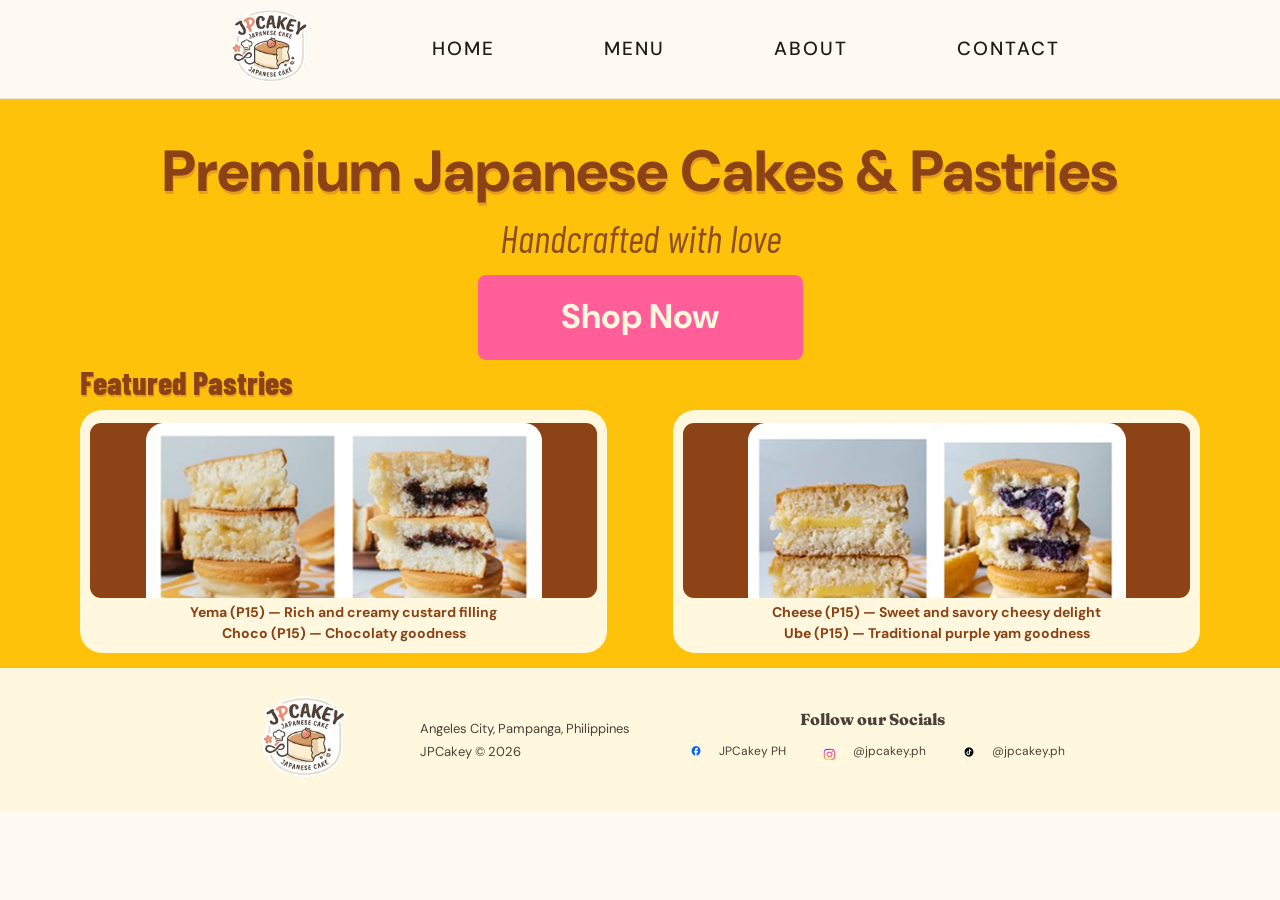
<file: index.html>
<!doctype html>
<html lang="en">

<head>
    <meta charset="utf-8">
    <meta name="viewport" content="width=device-width, initial-scale=1">
    <meta name="theme-color" content="#fff8df">
    <meta name="description" content="Japanese-style cakes and pastries, freshly baked to order in Angeles City, Pampanga.">
    <title>JPCakey | Japanese Cakes &amp; Pastries</title>
    <link rel="preconnect" href="https://fonts.googleapis.com">
    <link rel="preconnect" href="https://fonts.gstatic.com">
    <link rel="preconnect" href="https://fonts.gstatic.com" crossorigin>
    <link href="https://fonts.googleapis.com/css2?family=Barlow+Condensed:ital,wght@0,400;0,500;0,600;0,700;0,800;1,400&family=DM+Sans:wght@400;500;600;700;800&family=Fraunces:opsz,wght@9..144,500;9..144,600;9..144,700&display=swap" rel="stylesheet">
    <link rel="stylesheet" href="style.css">
    <script src="script.js" defer></script>
</head>

<body>
    <a class="skip-link" href="#main-content">Skip to content</a>

    <header class="site-header">
        <div class="header-inner">
            <a class="brand" href="index.html" aria-label="JPCakey home">
                <img src="img/icon/Logo.png" alt="JPCakey Japanese Cake logo">
                <span class="brand-copy"><strong>JPCakey</strong><small>JAPANESE CAKE</small></span>
            </a>

            <button class="nav-toggle" type="button" aria-label="Open navigation" aria-expanded="false" aria-controls="site-nav">
                <span></span><span></span>
            </button>

            <nav class="site-nav" id="site-nav" aria-label="Main navigation">
                <a href="index.html" aria-current="page">Home</a>
                <a href="menu.html">Menu</a>
                <a href="about.html">About</a>
                <a href="contact.html">Contact</a>
                <a class="nav-order" href="contact.html">Order a box <span aria-hidden="true">↗</span></a>
            </nav>
        </div>
    </header>

    <main id="main-content">
        <section class="page-view home-view" id="home" data-page="home" aria-labelledby="home-title">
            <div class="hero-band">
                <div class="hero-inner content-width">
                    <div class="hero-copy">
                        <h1 id="home-title">Premium Japanese Cakes &amp; Pastries</h1>
                        <p class="hero-subtitle">Handcrafted with love</p>
                        <div class="hero-actions">
                            <a class="button button-pink" href="menu.html">Shop Now</a>
                        </div>
                    </div>
                </div>
            </div>

            <section class="featured-section content-width" aria-labelledby="featured-title">
                <div class="section-heading">
                    <h2 id="featured-title">Featured Pastries</h2>
                </div>

                <div class="flavor-grid">
                    <article class="flavor-card featured-pair-card">
                        <div class="featured-pair-photo">
                            <img src="img/pastrie/Yema%20and%20Choco.png" alt="Yema and chocolate Japanese cakes" loading="eager">
                        </div>
                        <div class="featured-pair-captions">
                            <p><strong>Yema (P15)</strong> — Rich and creamy custard filling</p>
                            <p><strong>Choco (P15)</strong> — Chocolaty goodness</p>
                        </div>
                    </article>

                    <article class="flavor-card featured-pair-card">
                        <div class="featured-pair-photo">
                            <img src="img/pastrie/Cheese%20and%20Ube.png" alt="Cheese and ube Japanese cakes" loading="eager">
                        </div>
                        <div class="featured-pair-captions">
                            <p><strong>Cheese (P15)</strong> — Sweet and savory cheesy delight</p>
                            <p><strong>Ube (P15)</strong> — Traditional purple yam goodness</p>
                        </div>
                    </article>
                </div>
            </section>
        </section>
    </main>

    <footer class="site-footer">
        <div class="content-width footer-main">
            <a class="footer-brand" href="index.html" aria-label="JPCakey home">
                <img src="img/icon/Logo.png" alt="JPCakey logo">
            </a>

            <div class="footer-location">
                <p>Angeles City, Pampanga, Philippines</p>
                <p>JPCakey © 2026</p>
            </div>

            <div class="footer-social">
                <h2 class="footer-label">Follow our Socials</h2>
                <div class="social-links">
                    <a href="https://www.facebook.com/JPCakeyPH" aria-label="Facebook: JPCakey PH" target="_blank" rel="noopener noreferrer">
                        <img src="img/icon/Facebook%20Icon.png" alt=""><span>JPCakey PH</span>
                    </a>
                    <a href="https://www.instagram.com/jpcakey.ph/" aria-label="Instagram: @jpcakey.ph" target="_blank" rel="noopener noreferrer">
                        <img src="img/icon/Instagram%20Icon.png" alt=""><span>@jpcakey.ph</span>
                    </a>
                    <a href="https://www.tiktok.com/@jpcakey.ph" aria-label="TikTok: @jpcakey.ph" target="_blank" rel="noopener noreferrer">
                        <img src="img/icon/Tiktok%20Icon.png" alt=""><span>@jpcakey.ph</span>
                    </a>
                </div>
            </div>
        </div>
    </footer>
</body>
</html>
</file>
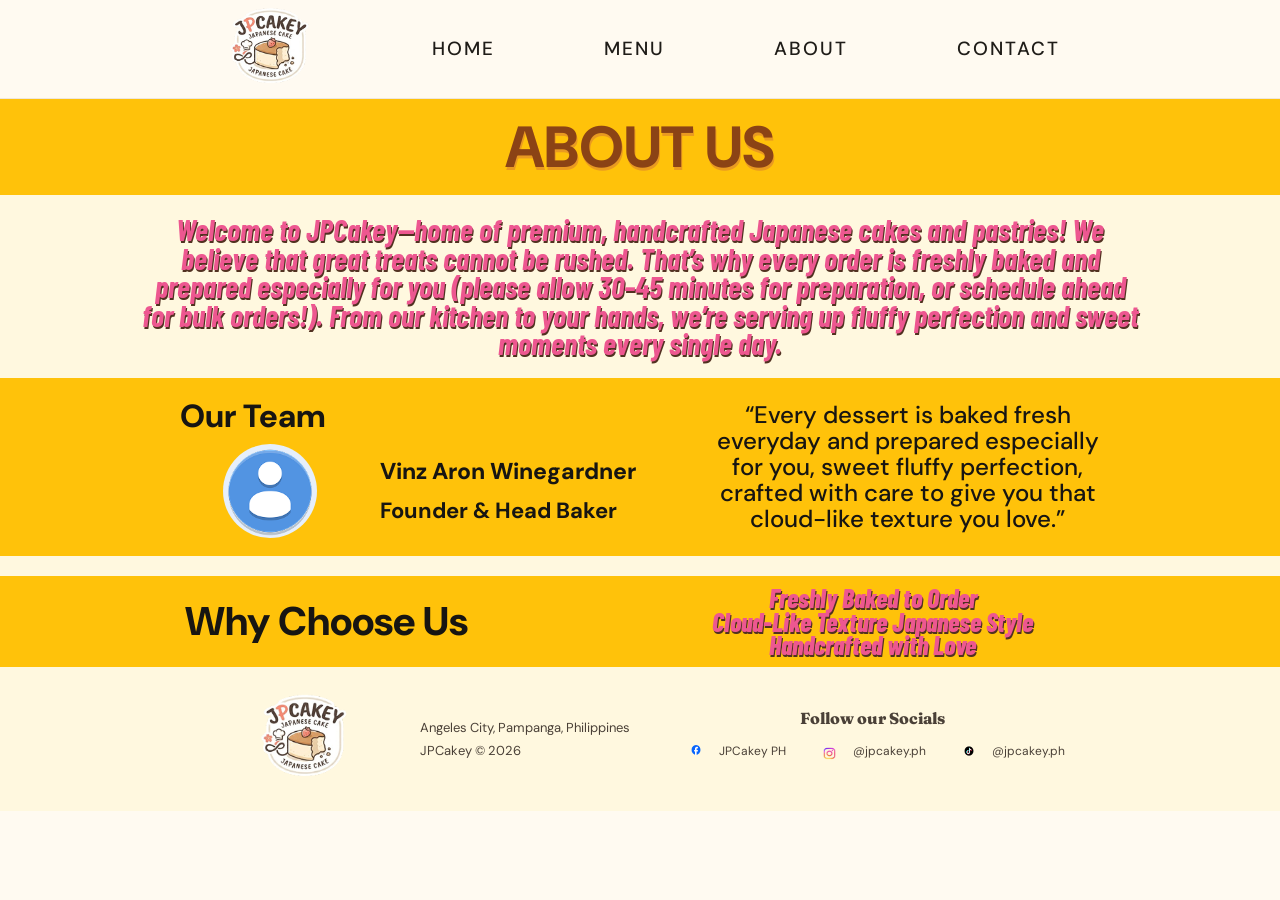
<file: about.html>
<!doctype html>
<html lang="en">

<head>
    <meta charset="utf-8">
    <meta name="viewport" content="width=device-width, initial-scale=1">
    <meta name="theme-color" content="#fff8df">
    <meta name="description" content="Japanese-style cakes and pastries, freshly baked to order in Angeles City, Pampanga.">
    <title>JPCakey | Japanese Cakes &amp; Pastries</title>
    <link rel="preconnect" href="https://fonts.googleapis.com">
    <link rel="preconnect" href="https://fonts.gstatic.com" crossorigin>
    <link href="https://fonts.googleapis.com/css2?family=Barlow+Condensed:ital,wght@0,400;0,500;0,600;0,700;0,800;1,400&family=DM+Sans:wght@400;500;600;700;800&family=Fraunces:opsz,wght@9..144,500;9..144,600;9..144,700&display=swap" rel="stylesheet">
    <link rel="stylesheet" href="style.css">
    <script src="script.js" defer></script>
</head>

<body>
    <a class="skip-link" href="#main-content">Skip to content</a>

    <header class="site-header">
        <div class="header-inner">
            <a class="brand" href="index.html" aria-label="JPCakey home">
                <img src="img/icon/Logo.png" alt="JPCakey Japanese Cake logo">
                <span class="brand-copy"><strong>JPCakey</strong><small>JAPANESE CAKE</small></span>
            </a>

            <button class="nav-toggle" type="button" aria-label="Open navigation" aria-expanded="false" aria-controls="site-nav">
                <span></span><span></span>
            </button>

            <nav class="site-nav" id="site-nav" aria-label="Main navigation">
                <a href="index.html">Home</a>
                <a href="menu.html">Menu</a>
                <a href="about.html" aria-current="page">About</a>
                <a href="contact.html">Contact</a>
                <a class="nav-order" href="contact.html">Order a box <span aria-hidden="true">↗</span></a>
            </nav>
        </div>
    </header>

    <main id="main-content">
        <section class="page-view about-view" id="about" data-page="about" aria-labelledby="about-title">
            <div class="reference-title-band about-title-band">
                <h1 id="about-title">ABOUT US</h1>
            </div>

            <div class="about-copy-band">
                <p>Welcome to JPCakey—home of premium, handcrafted Japanese cakes and pastries! We believe that great treats cannot be rushed. That’s why every order is freshly baked and prepared especially for you (please allow 30–45 minutes for preparation, or schedule ahead for bulk orders!). From our kitchen to your hands, we’re serving up fluffy perfection and sweet moments every single day.</p>
            </div>

            <section class="about-team-band" aria-labelledby="team-title">
                <div class="about-team-grid">
                    <h2 id="team-title">Our Team</h2>

                    <div class="founder-avatar">
                        <img src="img/icon/profile.png" alt="Profile avatar for Vinz Aron Winegardner" loading="eager">
                    </div>

                    <div class="founder-copy">
                        <h3>Vinz Aron Winegardner</h3>
                        <p>Founder &amp; Head Baker</p>
                    </div>

                    <blockquote>“Every dessert is baked fresh everyday and prepared especially for you, sweet fluffy perfection, crafted with care to give you that cloud-like texture you love.”</blockquote>
                </div>
            </section>

            <section class="about-why-band" aria-labelledby="why-title">
                <div class="about-why-grid">
                    <h2 id="why-title">Why Choose Us</h2>
                    <ul>
                        <li>Freshly Baked to Order</li>
                        <li>Cloud-Like Texture Japanese Style</li>
                        <li>Handcrafted with Love</li>
                    </ul>
                </div>
            </section>
        </section>
    </main>

    <footer class="site-footer">
        <div class="content-width footer-main">
            <a class="footer-brand" href="index.html" aria-label="JPCakey home">
                <img src="img/icon/Logo.png" alt="JPCakey logo">
            </a>

            <div class="footer-location">
                <p>Angeles City, Pampanga, Philippines</p>
                <p>JPCakey © 2026</p>
            </div>

            <div class="footer-social">
                <h2 class="footer-label">Follow our Socials</h2>
                <div class="social-links">
                    <a href="https://www.facebook.com/JPCakeyPH" aria-label="Facebook: JPCakey PH" target="_blank" rel="noopener noreferrer">
                        <img src="img/icon/Facebook%20Icon.png" alt=""><span>JPCakey PH</span>
                    </a>
                    <a href="https://www.instagram.com/jpcakey.ph/" aria-label="Instagram: @jpcakey.ph" target="_blank" rel="noopener noreferrer">
                        <img src="img/icon/Instagram%20Icon.png" alt=""><span>@jpcakey.ph</span>
                    </a>
                    <a href="https://www.tiktok.com/@jpcakey.ph" aria-label="TikTok: @jpcakey.ph" target="_blank" rel="noopener noreferrer">
                        <img src="img/icon/Tiktok%20Icon.png" alt=""><span>@jpcakey.ph</span>
                    </a>
                </div>
            </div>
        </div>
    </footer>
</body>
</html>
</file>
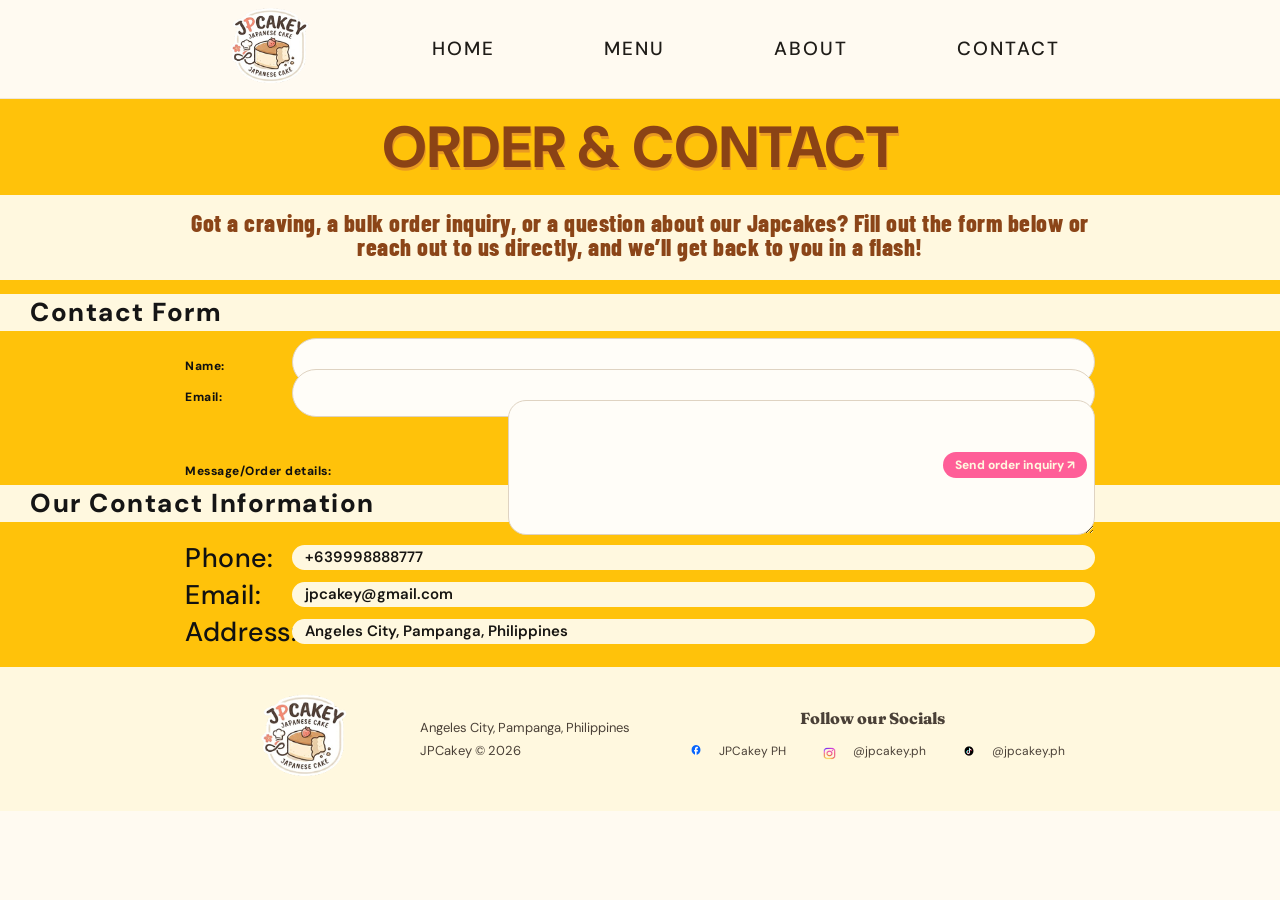
<file: contact.html>
<!doctype html>
<html lang="en">

<head>
    <meta charset="utf-8">
    <meta name="viewport" content="width=device-width, initial-scale=1">
    <meta name="theme-color" content="#fff8df">
    <meta name="description" content="Japanese-style cakes and pastries, freshly baked to order in Angeles City, Pampanga.">
    <title>JPCakey | Japanese Cakes &amp; Pastries</title>
    <link rel="preconnect" href="https://fonts.googleapis.com">
    <link rel="preconnect" href="https://fonts.gstatic.com" crossorigin>
    <link href="https://fonts.googleapis.com/css2?family=Barlow+Condensed:ital,wght@0,400;0,500;0,600;0,700;0,800;1,400&family=DM+Sans:wght@400;500;600;700;800&family=Fraunces:opsz,wght@9..144,500;9..144,600;9..144,700&display=swap" rel="stylesheet">
    <link rel="stylesheet" href="style.css">
    <script src="script.js" defer></script>
</head>

<body>
    <a class="skip-link" href="#main-content">Skip to content</a>

    <header class="site-header">
        <div class="header-inner">
            <a class="brand" href="index.html" aria-label="JPCakey home">
                <img src="img/icon/Logo.png" alt="JPCakey Japanese Cake logo">
                <span class="brand-copy"><strong>JPCakey</strong><small>JAPANESE CAKE</small></span>
            </a>

            <button class="nav-toggle" type="button" aria-label="Open navigation" aria-expanded="false" aria-controls="site-nav">
                <span></span><span></span>
            </button>

            <nav class="site-nav" id="site-nav" aria-label="Main navigation">
                <a href="index.html">Home</a>
                <a href="menu.html">Menu</a>
                <a href="about.html">About</a>
                <a href="contact.html" aria-current="page">Contact</a>
                <a class="nav-order" href="contact.html">Order a box <span aria-hidden="true">↗</span></a>
            </nav>
        </div>
    </header>

    <main id="main-content">
        <section class="page-view contact-view" id="contact" data-page="contact" aria-labelledby="contact-title">
            <div class="reference-title-band contact-title-band">
                <h1 id="contact-title">ORDER &amp; CONTACT</h1>
            </div>

            <div class="contact-intro-band">
                <p>Got a craving, a bulk order inquiry, or a question about our Japcakes? Fill out the form below or reach out to us directly, and we’ll get back to you in a flash!</p>
            </div>

            <h2 class="contact-section-title" id="form-title">Contact Form</h2>

            <div class="contact-form-band">
                <form id="contact-form" class="reference-contact-form">
                    <div class="contact-field-row">
                        <label for="contact-name">Name:</label>
                        <input id="contact-name" name="name" type="text" autocomplete="name" required>
                    </div>

                    <div class="contact-field-row">
                        <label for="contact-email">Email:</label>
                        <input id="contact-email" name="email" type="email" autocomplete="email" required>
                    </div>

                    <div class="contact-field-row message-field">
                        <label for="contact-message">Message/Order details:</label>
                        <textarea id="contact-message" name="message" rows="2" required></textarea>
                    </div>

                    <button class="contact-submit" type="submit">Send order inquiry <span aria-hidden="true">↗</span></button>
                    <p class="form-status" id="form-status" role="status" aria-live="polite"></p>
                </form>
            </div>

            <h2 class="contact-section-title" id="contact-info-title">Our Contact Information</h2>

            <div class="contact-info-band" aria-labelledby="contact-info-title">
                <div class="contact-info-row">
                    <strong>Phone:</strong>
                    <a href="tel:+639998888777">+639998888777</a>
                </div>

                <div class="contact-info-row">
                    <strong>Email:</strong>
                    <a href="mailto:jpcakey@gmail.com">jpcakey@gmail.com</a>
                </div>

                <div class="contact-info-row">
                    <strong>Address:</strong>
                    <span>Angeles City, Pampanga, Philippines</span>
                </div>
            </div>
        </section>
    </main>

    <footer class="site-footer">
        <div class="content-width footer-main">
            <a class="footer-brand" href="index.html" aria-label="JPCakey home">
                <img src="img/icon/Logo.png" alt="JPCakey logo">
            </a>

            <div class="footer-location">
                <p>Angeles City, Pampanga, Philippines</p>
                <p>JPCakey © 2026</p>
            </div>

            <div class="footer-social">
                <h2 class="footer-label">Follow our Socials</h2>
                <div class="social-links">
                    <a href="https://www.facebook.com/JPCakeyPH" aria-label="Facebook: JPCakey PH" target="_blank" rel="noopener noreferrer">
                        <img src="img/icon/Facebook%20Icon.png" alt=""><span>JPCakey PH</span>
                    </a>
                    <a href="https://www.instagram.com/jpcakey.ph/" aria-label="Instagram: @jpcakey.ph" target="_blank" rel="noopener noreferrer">
                        <img src="img/icon/Instagram%20Icon.png" alt=""><span>@jpcakey.ph</span>
                    </a>
                    <a href="https://www.tiktok.com/@jpcakey.ph" aria-label="TikTok: @jpcakey.ph" target="_blank" rel="noopener noreferrer">
                        <img src="img/icon/Tiktok%20Icon.png" alt=""><span>@jpcakey.ph</span>
                    </a>
                </div>
            </div>
        </div>
    </footer>
</body>
</html>
</file>
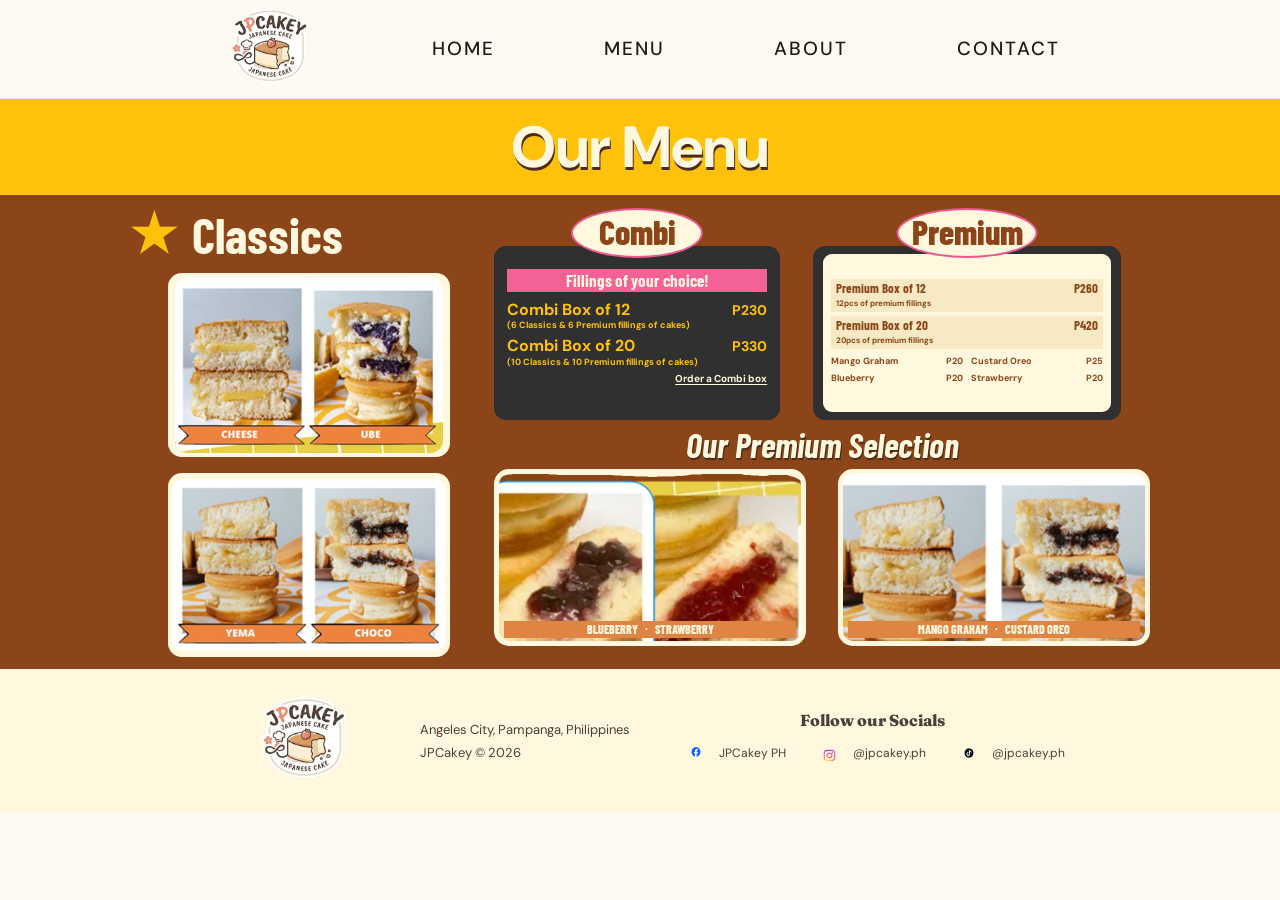
<file: menu.html>
<!doctype html>
<html lang="en">

<head>
    <meta charset="utf-8">
    <meta name="viewport" content="width=device-width, initial-scale=1">
    <meta name="theme-color" content="#fff8df">
    <meta name="description" content="Japanese-style cakes and pastries, freshly baked to order in Angeles City, Pampanga.">
    <title>JPCakey | Japanese Cakes &amp; Pastries</title>
    <link rel="preconnect" href="https://fonts.googleapis.com">
    <link rel="preconnect" href="https://fonts.gstatic.com">
    <link rel="preconnect" href="https://fonts.gstatic.com" crossorigin>
    <link href="https://fonts.googleapis.com/css2?family=Barlow+Condensed:ital,wght@0,400;0,500;0,600;0,700;0,800;1,400&family=DM+Sans:wght@400;500;600;700;800&family=Fraunces:opsz,wght@9..144,500;9..144,600;9..144,700&display=swap" rel="stylesheet">
    <link rel="stylesheet" href="style.css">
    <script src="script.js" defer></script>
</head>

<body>
    <a class="skip-link" href="#main-content">Skip to content</a>

    <header class="site-header">
        <div class="header-inner">
            <a class="brand" href="index.html" aria-label="JPCakey home">
                <img src="img/icon/Logo.png" alt="JPCakey Japanese Cake logo">
                <span class="brand-copy"><strong>JPCakey</strong><small>JAPANESE CAKE</small></span>
            </a>

            <button class="nav-toggle" type="button" aria-label="Open navigation" aria-expanded="false" aria-controls="site-nav">
                <span></span><span></span>
            </button>

            <nav class="site-nav" id="site-nav" aria-label="Main navigation">
                <a href="index.html">Home</a>
                <a href="menu.html" aria-current="page">Menu</a>
                <a href="about.html">About</a>
                <a href="contact.html">Contact</a>
                <a class="nav-order" href="contact.html">Order a box <span aria-hidden="true">↗</span></a>
            </nav>
        </div>
    </header>

    <main id="main-content">
        <section class="page-view menu-view" id="menu" data-page="menu" aria-labelledby="menu-title">
            <div class="reference-title-band menu-title-band">
                <h1 id="menu-title">Our Menu</h1>
            </div>

            <div class="menu-body">
                <div class="menu-layout">
                    <section class="classics-panel" aria-labelledby="classics-title">
                        <h2 id="classics-title"><span aria-hidden="true">★</span> Classics</h2>

                        <div class="classics-gallery">
                            <img src="img/pastrie/Cheese%20and%20Ube.png" alt="Cheese and ube Japcakes" loading="eager">
                            <img src="img/pastrie/Yema%20and%20Choco.png" alt="Yema and chocolate Japcakes" loading="eager">
                        </div>
                    </section>

                    <div class="menu-right-column">
                        <div class="menu-box-grid">
                            <section class="menu-box-panel combi-panel" aria-labelledby="combi-title">
                                <h2 class="menu-box-badge" id="combi-title">Combi</h2>
                                <p class="fillings-banner">Fillings of your choice!</p>

                                <div class="menu-box-prices">
                                    <div>
                                        <strong>Combi Box of 12</strong>
                                        <b>P230</b>
                                        <small>(6 Classics &amp; 6 Premium fillings of cakes)</small>
                                    </div>
                                    <div>
                                        <strong>Combi Box of 20</strong>
                                        <b>P330</b>
                                        <small>(10 Classics &amp; 10 Premium fillings of cakes)</small>
                                    </div>
                                </div>

                                <a class="menu-panel-order" href="contact.html">Order a Combi box</a>
                            </section>

                            <section class="menu-box-panel premium-panel" aria-labelledby="premium-box-title">
                                <h2 class="menu-box-badge" id="premium-box-title">Premium</h2>

                                <div class="premium-box-inner">
                                    <div class="premium-box-price-row">
                                        <strong>Premium Box of 12</strong>
                                        <b>P260</b>
                                        <small>12pcs of premium fillings</small>
                                    </div>

                                    <div class="premium-box-price-row">
                                        <strong>Premium Box of 20</strong>
                                        <b>P420</b>
                                        <small>20pcs of premium fillings</small>
                                    </div>

                                    <ul>
                                        <li>Mango Graham <b>P20</b></li>
                                        <li>Custard Oreo <b>P25</b></li>
                                        <li>Blueberry <b>P20</b></li>
                                        <li>Strawberry <b>P20</b></li>
                                    </ul>
                                </div>
                            </section>
                        </div>

                        <section class="premium-gallery" aria-labelledby="premium-title">
                            <h2 id="premium-title">Our Premium Selection</h2>

                            <div class="premium-gallery-grid">
                                <figure>
                                    <div class="menu-pair-photo">
                                        <img src="img/pastrie/Blueberry%20and%20Strawberry.png" alt="Blueberry and strawberry filled cakes" loading="eager">
                                    </div>
                                    <figcaption>Blueberry <span>·</span> Strawberry</figcaption>
                                </figure>

                                <figure>
                                    <div class="menu-pair-photo">
                                        <img src="img/pastrie/Yema%20and%20Choco.png" alt="Japanese cakes with sweet and chocolate fillings" loading="eager">
                                    </div>
                                    <figcaption>Mango Graham <span>·</span> Custard Oreo</figcaption>
                                </figure>
                            </div>
                        </section>
                    </div>
                </div>
            </div>
        </section>
    </main>

    <footer class="site-footer">
        <div class="content-width footer-main">
            <a class="footer-brand" href="index.html" aria-label="JPCakey home">
                <img src="img/icon/Logo.png" alt="JPCakey logo">
            </a>

            <div class="footer-location">
                <p>Angeles City, Pampanga, Philippines</p>
                <p>JPCakey © 2026</p>
            </div>

            <div class="footer-social">
                <h2 class="footer-label">Follow our Socials</h2>
                <div class="social-links">
                    <a href="https://www.facebook.com/JPCakeyPH" aria-label="Facebook: JPCakey PH" target="_blank" rel="noopener noreferrer">
                        <img src="img/icon/Facebook%20Icon.png" alt=""><span>JPCakey PH</span>
                    </a>
                    <a href="https://www.instagram.com/jpcakey.ph/" aria-label="Instagram: @jpcakey.ph" target="_blank" rel="noopener noreferrer">
                        <img src="img/icon/Instagram%20Icon.png" alt=""><span>@jpcakey.ph</span>
                    </a>
                    <a href="https://www.tiktok.com/@jpcakey.ph" aria-label="TikTok: @jpcakey.ph" target="_blank" rel="noopener noreferrer">
                        <img src="img/icon/Tiktok%20Icon.png" alt=""><span>@jpcakey.ph</span>
                    </a>
                </div>
            </div>
        </div>
    </footer>
</body>
</html>
</file>
<file: style.css>
:root {
	color-scheme: light;
	--cream: #fffaf1;
	--paper: #fffdf8;
	--butter: #f4c84c;
	--butter-light: #fbe9a9;
	--brown: #48291d;
	--brown-soft: #76584a;
	--orange: #d9763e;
	--pink: #f1a9ae;
	--pink-dark: #d77984;
	--line: #e9dece;
	--heading: "Fraunces", Georgia, serif;
	--body: "DM Sans", "Trebuchet MS", sans-serif;
}

* { box-sizing: border-box; }
html { scroll-behavior: smooth; }
body { margin: 0; background: var(--cream); color: var(--brown); font-family: var(--body); font-size: 16px; line-height: 1.55; }
body, button, input, textarea { font-family: var(--body); }
img { display: block; max-width: 100%; }
a { color: inherit; }
button, a { -webkit-tap-highlight-color: transparent; }
button:focus-visible, a:focus-visible, input:focus-visible, textarea:focus-visible { outline: 3px solid var(--orange); outline-offset: 4px; }
[hidden] { display: none !important; }
.content-width { width: min(1120px, calc(100% - 56px)); margin-inline: auto; }
.skip-link { position: absolute; z-index: 20; top: 8px; left: 8px; transform: translateY(-150%); padding: 10px 14px; border-radius: 6px; background: var(--brown); color: white; }
.skip-link:focus { transform: translateY(0); }

/* Shared, sticky navigation */
.site-header { position: sticky; z-index: 10; top: 0; border-bottom: 1px solid rgba(72, 41, 29, .09); background: rgba(255, 250, 241, .96); backdrop-filter: blur(12px); }
.header-inner { width: min(1200px, calc(100% - 48px)); height: 82px; margin: auto; display: flex; align-items: center; justify-content: space-between; gap: 32px; }
.brand, .footer-brand { display: inline-flex; align-items: center; gap: 10px; text-decoration: none; flex: 0 0 auto; }
.brand img { width: 55px; height: 55px; object-fit: contain; }
.brand-copy, .footer-brand span { display: grid; line-height: 1.1; }
.brand-copy strong, .footer-brand strong { font-family: var(--heading); font-size: 23px; font-weight: 700; }
.brand-copy small, .footer-brand small { margin-top: 4px; font-size: 9px; font-weight: 800; letter-spacing: 1.3px; }
.site-nav { display: flex; align-items: center; gap: clamp(20px, 3vw, 42px); }
.site-nav > a { position: relative; padding: 8px 0; color: var(--brown-soft); font-size: 13px; font-weight: 700; text-decoration: none; text-transform: uppercase; letter-spacing: .5px; }
.site-nav > a:not(.nav-order)::after { position: absolute; right: 0; bottom: 1px; left: 0; height: 2px; background: var(--orange); content: ""; transform: scaleX(0); transform-origin: right; transition: transform .2s ease; }
.site-nav > a:hover::after, .site-nav > a[aria-current="page"]::after { transform: scaleX(1); transform-origin: left; }
.site-nav > a[aria-current="page"] { color: var(--brown); }
.site-nav .nav-order { padding: 12px 17px; border-radius: 999px; background: var(--pink); color: var(--brown); text-transform: none; letter-spacing: 0; }
.nav-order span { margin-left: 6px; }
.nav-toggle { display: none; }

/* Shared type and buttons */
h1, h2, h3, p, figure, blockquote { margin-top: 0; }
h1, h2, h3 { color: var(--brown); }
h1, h2 { font-family: var(--heading); font-weight: 600; line-height: 1.04; }
h1 em, h2 em { color: var(--orange); font-style: normal; }
.eyebrow { margin-bottom: 14px; color: var(--orange); font-size: 11px; font-weight: 800; letter-spacing: 1.7px; line-height: 1.4; text-transform: uppercase; }
.button { min-height: 48px; display: inline-flex; align-items: center; justify-content: center; gap: 13px; padding: 0 22px; border: 0; border-radius: 999px; font-size: 13px; font-weight: 800; text-decoration: none; cursor: pointer; transition: transform .2s ease, box-shadow .2s ease, background .2s ease; }
.button:hover { transform: translateY(-2px); box-shadow: 0 8px 20px rgba(72, 41, 29, .13); }
.button-pink { background: var(--pink); color: var(--brown); }
.button-pink:hover { background: #f5b9bd; }
.button-brown { background: var(--brown); color: var(--cream); }
.button-outline { border: 1px solid rgba(72, 41, 29, .35); color: var(--brown); }
.text-link { display: inline-flex; align-items: center; gap: 10px; color: var(--brown); font-size: 13px; font-weight: 800; text-decoration: none; }
.text-link span { transition: transform .2s ease; }
.text-link:hover span { transform: translateX(4px); }

/* Home */
.hero-band { overflow: hidden; background: var(--butter); }
.hero-inner { min-height: 526px; display: grid; grid-template-columns: 1.02fr .98fr; align-items: center; gap: 54px; padding-block: 64px 70px; }
.hero-copy { max-width: 510px; padding-block: 10px; animation: arrive .55s both; }
.hero-copy .eyebrow { display: flex; align-items: center; gap: 9px; color: var(--brown-soft); }
.eyebrow-dot { width: 8px; height: 8px; border-radius: 50%; background: var(--orange); }
.hero-copy h1 { max-width: 510px; margin-bottom: 18px; font-size: clamp(46px, 5.2vw, 70px); }
.hero-copy h1 em { color: var(--orange); }
.hero-subtitle { margin-bottom: 12px; font-family: var(--heading); font-size: 23px; font-weight: 600; }
.hero-description { max-width: 410px; margin-bottom: 28px; color: #654639; font-size: 15px; }
.hero-actions { display: flex; align-items: center; gap: 25px; }
.hero-note { display: flex; align-items: center; gap: 11px; margin-top: 42px; }
.note-star { width: 35px; height: 35px; display: grid; place-items: center; border-radius: 50%; background: var(--cream); color: var(--orange); font-size: 21px; }
.hero-note span:last-child { display: grid; font-size: 12px; line-height: 1.4; }
.hero-note small { color: var(--brown-soft); font-size: 11px; }
.hero-visual { position: relative; width: 100%; max-width: 490px; margin: 0 auto; padding: 10px 10px 36px; animation: arrive .65s .08s both; }
.hero-photo-frame { overflow: hidden; padding: 12px; border: 1px solid rgba(72, 41, 29, .12); border-radius: 45% 45% 12px 12px; background: var(--cream); box-shadow: 13px 15px 0 rgba(180, 110, 47, .18); transform: rotate(1.5deg); }
.hero-photo-frame img { width: 100%; height: auto; border-radius: 40% 40% 7px 7px; }
.photo-caption { position: absolute; right: -4px; bottom: 6px; display: flex; align-items: center; gap: 10px; padding: 12px 18px 12px 13px; border-radius: 8px; background: var(--paper); box-shadow: 0 8px 24px rgba(72, 41, 29, .12); font-family: var(--heading); font-size: 15px; line-height: 1.18; transform: rotate(-2deg); }
.caption-mark { color: var(--orange); font-size: 27px; }
.hero-side-label { position: absolute; top: 42%; right: -24px; padding: 8px 10px; background: var(--brown); color: var(--cream); font-size: 9px; font-weight: 800; letter-spacing: 1.5px; transform: rotate(90deg) translateX(50%); transform-origin: right; }
.featured-section { padding-block: 76px 84px; }
.section-heading h2, .team-heading h2, .why-heading h2 { margin: 0; font-size: 43px; }
.heading-row { display: flex; align-items: end; justify-content: space-between; gap: 24px; margin-bottom: 30px; }
.heading-row .eyebrow { margin-bottom: 9px; }
.mobile-link { display: none; }
.flavor-grid { display: grid; grid-template-columns: repeat(4, minmax(0, 1fr)); gap: 17px; }
.flavor-card { min-width: 0; overflow: hidden; border: 1px solid var(--line); border-radius: 8px; background: var(--paper); transition: transform .22s ease, box-shadow .22s ease; }
.flavor-card:hover { transform: translateY(-5px); box-shadow: 0 14px 30px rgba(72, 41, 29, .09); }
.flavor-image { position: relative; height: 168px; overflow: hidden; background: #f6ebd8; }
.flavor-image img, .menu-photo img { width: 100%; height: 100%; object-fit: cover; }
.crop-left img { object-position: 24% center; }
.crop-right img { object-position: 76% center; }
.price-tag { position: absolute; top: 11px; right: 11px; padding: 6px 10px; border-radius: 999px; background: var(--pink); font-size: 12px; font-weight: 800; }
.flavor-copy { min-height: 86px; display: flex; align-items: center; justify-content: space-between; gap: 8px; padding: 13px 15px; }
.flavor-copy h3 { margin-bottom: 4px; font-family: var(--heading); font-size: 20px; }
.flavor-copy p { margin: 0; color: var(--brown-soft); font-size: 11px; line-height: 1.4; }
.card-arrow { align-self: start; color: var(--orange); font-size: 17px; }
.home-callout { background: var(--butter-light); }
.callout-inner { min-height: 118px; display: flex; align-items: center; gap: 20px; }
.callout-spark { color: var(--orange); font-size: 27px; }
.callout-inner p { flex: 1; margin: 0; font-family: var(--heading); font-size: 24px; }
.callout-inner p em { color: var(--orange); }

/* Menu */
.page-intro { padding-block: 67px 44px; text-align: center; }
.page-intro .eyebrow { margin-bottom: 12px; }
.page-intro h1, .contact-heading-band h1 { margin-bottom: 12px; font-size: 58px; }
.page-intro > p:last-child { margin-bottom: 0; color: var(--brown-soft); }
.menu-content { padding-bottom: 88px; }
.menu-section-heading, .premium-heading { display: flex; align-items: end; justify-content: space-between; gap: 20px; margin-bottom: 21px; }
.menu-section-heading > div, .premium-heading > div { display: flex; align-items: center; gap: 13px; }
.section-index { color: var(--orange); font-size: 11px; font-weight: 800; letter-spacing: 1.4px; }
.menu-section-heading h2, .premium-heading h2 { margin: 0; font-family: var(--heading); font-size: 31px; }
.menu-section-heading > p, .premium-heading > p { margin-bottom: 3px; color: var(--brown-soft); font-size: 13px; }
.menu-classics { display: grid; grid-template-columns: repeat(4, minmax(0, 1fr)); gap: 16px; }
.menu-flavor { padding: 9px; border: 1px solid var(--line); border-radius: 7px; background: var(--paper); }
.menu-photo { height: 164px; overflow: hidden; border-radius: 4px; background: #f6ebd8; }
.menu-item-line { display: flex; align-items: baseline; justify-content: space-between; gap: 8px; padding: 12px 3px 3px; }
.menu-item-line h3 { margin: 0; font-family: var(--heading); font-size: 19px; }
.menu-item-line strong { white-space: nowrap; color: var(--orange); font-size: 14px; }
.menu-item-line small { color: var(--brown-soft); font-size: 10px; font-weight: 500; }
.box-feature { position: relative; overflow: hidden; display: grid; grid-template-columns: 1fr .8fr; gap: 38px; margin-block: 57px 74px; padding: 37px 46px; border-radius: 10px; background: var(--butter); }
.box-feature-copy { position: relative; z-index: 1; }
.box-feature .eyebrow { margin-bottom: 10px; color: #73502b; }
.box-feature h2 { margin-bottom: 12px; font-size: 39px; }
.box-feature-copy > p:not(.eyebrow) { max-width: 365px; margin-bottom: 15px; color: #654639; font-size: 14px; }
.box-note { display: inline-block; padding-bottom: 3px; border-bottom: 1px solid var(--orange); color: var(--brown); font-family: var(--heading); font-size: 19px; font-style: italic; }
.box-prices { position: relative; z-index: 1; align-self: center; display: grid; gap: 11px; }
.box-prices > div, .premium-box-prices > div { display: flex; align-items: center; justify-content: space-between; gap: 12px; padding-bottom: 10px; border-bottom: 1px solid rgba(72, 41, 29, .23); }
.box-prices > div span { font-size: 14px; font-weight: 600; }
.box-prices > div strong { font-family: var(--heading); font-size: 24px; }
.box-prices .button { justify-self: start; margin-top: 6px; }
.box-decoration { position: absolute; right: 34%; bottom: -80px; color: rgba(255, 250, 241, .35); font-size: 230px; line-height: 1; }
.premium-section { padding-top: 3px; }
.premium-heading { margin-bottom: 22px; }
.premium-layout { display: grid; grid-template-columns: .85fr 1fr; gap: 54px; align-items: center; }
.premium-photo { position: relative; overflow: hidden; min-height: 280px; border-radius: 8px; background: #f6ebd8; }
.premium-photo > img { width: 100%; height: 100%; position: absolute; inset: 0; object-fit: cover; }
.premium-stamp { position: absolute; right: 17px; bottom: 17px; display: grid; width: 88px; height: 88px; place-content: center; border: 1px solid rgba(72, 41, 29, .4); border-radius: 50%; background: var(--butter); font-family: var(--heading); font-size: 15px; line-height: 1.1; text-align: center; transform: rotate(9deg); }
.premium-details { max-width: 480px; }
.premium-box-prices { display: grid; gap: 11px; padding-bottom: 20px; }
.premium-box-prices > div { border-color: var(--line); }
.premium-box-prices span { font-size: 13px; font-weight: 600; }
.premium-box-prices strong { color: var(--orange); font-family: var(--heading); font-size: 22px; }
.flavor-list-label { margin: 18px 0 3px; color: var(--orange); font-size: 10px; font-weight: 800; letter-spacing: 1.4px; text-transform: uppercase; }
.premium-flavors { display: grid; grid-template-columns: 1fr 1fr; gap: 0 24px; margin: 0 0 24px; padding: 0; list-style: none; }
.premium-flavors li { display: flex; align-items: center; justify-content: space-between; gap: 10px; padding-block: 10px; border-bottom: 1px solid var(--line); font-size: 13px; }
.premium-flavors strong { color: var(--orange); }

/* About */
.about-hero { background: var(--butter); }
.about-hero-inner { min-height: 460px; display: grid; grid-template-columns: 1fr .9fr; align-items: center; gap: 75px; padding-block: 62px; }
.about-intro { max-width: 510px; }
.about-intro h1 { margin-bottom: 20px; font-size: 57px; }
.about-intro > p:not(.eyebrow) { max-width: 490px; margin-bottom: 24px; color: #654639; font-size: 15px; }
.about-image { position: relative; max-width: 430px; padding: 10px; border: 1px solid rgba(72, 41, 29, .16); border-radius: 8px; background: var(--cream); box-shadow: 12px 12px 0 rgba(180, 110, 47, .2); transform: rotate(-2deg); }
.about-image img { width: 100%; border-radius: 3px; }
.image-note { position: absolute; right: -21px; bottom: 20px; padding: 13px 18px; border-radius: 6px; background: var(--pink); font-family: var(--heading); font-size: 16px; line-height: 1.2; transform: rotate(4deg); }
.about-content { padding-block: 72px 88px; }
.team-heading { margin-bottom: 24px; }
.team-heading .eyebrow, .why-heading .eyebrow { margin-bottom: 8px; }
.founder-card { position: relative; overflow: hidden; display: grid; grid-template-columns: 130px 1fr; align-items: center; gap: 27px; padding: 29px 35px; border: 1px solid var(--line); border-radius: 8px; background: var(--paper); }
.founder-avatar { width: 122px; height: 122px; overflow: hidden; border-radius: 50%; background: #e6effb; }
.founder-avatar img { width: 100%; height: 100%; object-fit: cover; }
.founder-copy { max-width: 640px; }
.founder-copy .eyebrow { margin-bottom: 5px; font-size: 10px; }
.founder-copy h3 { margin-bottom: 11px; font-family: var(--heading); font-size: 27px; }
.founder-copy blockquote { margin: 0; color: var(--brown-soft); font-family: var(--heading); font-size: 17px; font-style: italic; line-height: 1.5; }
.signature { display: inline-block; margin-top: 12px; color: var(--orange); font-family: var(--heading); font-size: 20px; font-style: italic; }
.signature span { margin-left: 4px; font-family: var(--body); font-style: normal; }
.founder-mark { position: absolute; right: 23px; top: 20px; color: rgba(217, 118, 62, .22); font-family: var(--heading); font-size: 30px; font-weight: 700; line-height: .9; text-align: center; transform: rotate(8deg); }
.founder-mark small { font-family: var(--body); font-size: 6px; letter-spacing: .8px; }
.why-section { padding-top: 77px; }
.why-heading { margin-bottom: 26px; }
.why-grid { display: grid; grid-template-columns: repeat(3, 1fr); border-top: 1px solid var(--line); border-bottom: 1px solid var(--line); }
.why-item { position: relative; min-height: 190px; padding: 25px 28px 24px 0; }
.why-item + .why-item { padding-left: 28px; border-left: 1px solid var(--line); }
.why-number { color: var(--orange); font-size: 10px; font-weight: 800; letter-spacing: 1px; }
.why-icon { position: absolute; top: 18px; right: 25px; color: var(--orange); font-size: 29px; }
.cloud-icon { color: #7b98a7; }
.heart-icon { color: var(--pink-dark); }
.why-item h3 { max-width: 220px; margin: 24px 0 7px; font-family: var(--heading); font-size: 21px; }
.why-item p { max-width: 280px; margin: 0; color: var(--brown-soft); font-size: 12px; }

/* Order and contact */
.contact-heading-band { padding-block: 64px 50px; background: var(--butter); text-align: center; }
.contact-heading-band .eyebrow { color: #73502b; }
.contact-heading-band h1 { margin-bottom: 13px; }
.contact-heading-band > .content-width > p:last-child { max-width: 600px; margin: 0 auto; color: #654639; font-size: 14px; }
.contact-layout { display: grid; grid-template-columns: 1.08fr .92fr; gap: 70px; padding-block: 62px 84px; }
.contact-form-panel { max-width: 540px; }
.form-heading h2, .details-top h2 { max-width: 400px; margin-bottom: 25px; font-size: 36px; }
.form-heading .eyebrow, .details-top .eyebrow { margin-bottom: 8px; }
#contact-form { display: grid; }
#contact-form label { margin: 14px 0 7px; font-size: 12px; font-weight: 800; }
#contact-form input, #contact-form textarea { width: 100%; border: 1px solid #dfd3c2; border-radius: 999px; background: var(--paper); color: var(--brown); font-size: 13px; transition: border-color .2s ease, box-shadow .2s ease; }
#contact-form input { min-height: 48px; padding: 0 17px; }
#contact-form textarea { min-height: 135px; padding: 14px 17px; border-radius: 18px; resize: vertical; }
#contact-form input::placeholder, #contact-form textarea::placeholder { color: #a08d7d; }
#contact-form input:focus, #contact-form textarea:focus { border-color: var(--orange); box-shadow: 0 0 0 3px rgba(217, 118, 62, .13); outline: 0; }
.form-submit { justify-self: start; margin-top: 20px; }
.form-status { min-height: 21px; margin: 12px 0 0; color: #477148; font-size: 12px; font-weight: 700; }
.form-footnote { margin: 0; color: var(--brown-soft); font-size: 11px; }
.contact-details { position: relative; overflow: hidden; align-self: start; padding: 31px 30px; border-radius: 8px; background: #f7eddb; }
.details-top h2 { margin-bottom: 11px; font-size: 34px; }
.details-top > p:last-child { margin-bottom: 22px; color: var(--brown-soft); font-size: 13px; }
.contact-row { display: flex; align-items: center; gap: 14px; padding-block: 16px; border-top: 1px solid #e3d4c0; }
.contact-symbol { width: 38px; height: 38px; flex: 0 0 38px; display: grid; place-items: center; border-radius: 50%; background: var(--cream); color: var(--orange); font-size: 17px; }
.contact-row > div { display: grid; gap: 2px; }
.contact-row > div > span { color: var(--brown-soft); font-size: 10px; font-weight: 700; letter-spacing: .6px; text-transform: uppercase; }
.contact-row a, .contact-row p { margin: 0; font-size: 14px; font-weight: 700; text-decoration: none; }
.contact-row a:hover { color: var(--orange); }
.contact-script { margin-top: 20px; padding-top: 17px; border-top: 1px solid #e3d4c0; color: var(--orange); font-family: var(--heading); font-size: 22px; font-style: italic; line-height: 1.15; }
.contact-script span { display: inline-block; margin-left: 5px; color: var(--pink-dark); font-family: var(--body); font-style: normal; }

/* One consistent footer appears on every view */
.site-footer { background: var(--brown); color: var(--cream); }
.footer-main { min-height: 184px; display: grid; grid-template-columns: 1.2fr 1fr 1.3fr auto; align-items: center; gap: 40px; padding-block: 30px; }
.footer-brand img { width: 60px; height: 60px; padding: 4px; border-radius: 50%; background: var(--cream); object-fit: contain; }
.footer-brand strong { color: var(--cream); font-size: 22px; }
.footer-brand small { color: #efc271; }
.footer-label { display: block; margin-bottom: 9px; color: #efc271; font-size: 9px; font-weight: 800; letter-spacing: 1.5px; }
.footer-location p, .footer-social p { margin: 0; color: rgba(255, 250, 241, .78); font-size: 11px; line-height: 1.7; }
.social-links { display: flex; align-items: center; gap: 8px; margin-bottom: 8px; }
.social-links a { width: 29px; height: 29px; display: grid; place-items: center; overflow: hidden; border-radius: 50%; background: var(--cream); transition: transform .2s ease; }
.social-links a:hover { transform: translateY(-3px); }
.social-links img { width: 19px; height: 19px; object-fit: contain; }
.footer-top { width: 38px; height: 38px; display: grid; place-items: center; border: 1px solid rgba(255, 250, 241, .42); border-radius: 50%; color: var(--cream); font-size: 18px; text-decoration: none; }
.footer-top:hover { background: var(--cream); color: var(--brown); }
.footer-bottom { border-top: 1px solid rgba(255, 250, 241, .16); }
.footer-bottom .content-width { min-height: 43px; display: flex; align-items: center; justify-content: space-between; gap: 15px; color: rgba(255, 250, 241, .65); font-size: 10px; }

@keyframes arrive { from { opacity: 0; transform: translateY(12px); } to { opacity: 1; transform: translateY(0); } }

@media (max-width: 900px) {
	.hero-inner { min-height: 485px; gap: 25px; }
	.hero-copy h1 { font-size: 55px; }
	.hero-side-label { right: -11px; }
	.flavor-grid { grid-template-columns: repeat(2, minmax(0, 1fr)); }
	.flavor-image { height: 210px; }
	.menu-classics { grid-template-columns: repeat(2, minmax(0, 1fr)); }
	.menu-photo { height: 205px; }
	.about-hero-inner { gap: 38px; }
	.contact-layout { gap: 38px; }
	.footer-main { grid-template-columns: 1fr 1fr; gap: 26px; padding-block: 28px; }
	.footer-top { justify-self: end; grid-column: 2; grid-row: 1; }
}

@media (max-width: 640px) {
	body { font-size: 15px; }
	.content-width { width: min(100% - 36px, 480px); }
	.header-inner { width: calc(100% - 32px); height: 70px; }
	.brand { gap: 7px; }
	.brand img { width: 47px; height: 47px; }
	.brand-copy strong { font-size: 20px; }
	.brand-copy small { font-size: 8px; }
	.nav-toggle { width: 42px; height: 42px; display: grid; place-content: center; gap: 6px; border: 1px solid var(--line); border-radius: 50%; background: var(--paper); cursor: pointer; }
	.nav-toggle span { width: 16px; height: 2px; display: block; border-radius: 2px; background: var(--brown); transition: transform .2s ease; }
	.nav-toggle[aria-expanded="true"] span:first-child { transform: translateY(4px) rotate(45deg); }
	.nav-toggle[aria-expanded="true"] span:last-child { transform: translateY(-4px) rotate(-45deg); }
	.site-nav { position: absolute; top: 69px; right: 0; left: 0; display: none; align-items: stretch; gap: 0; padding: 9px 18px 18px; border-bottom: 1px solid var(--line); background: var(--cream); box-shadow: 0 12px 18px rgba(72, 41, 29, .08); }
	.site-nav.is-open { display: grid; }
	.site-nav > a { padding: 13px 4px; border-bottom: 1px solid var(--line); }
	.site-nav > a:not(.nav-order)::after { display: none; }
	.site-nav .nav-order { justify-self: start; margin-top: 12px; padding: 12px 17px; border: 0; }
	.hero-inner { min-height: 0; grid-template-columns: 1fr; gap: 22px; padding-block: 46px 43px; }
	.hero-copy { padding: 0; }
	.hero-copy .eyebrow { font-size: 9px; letter-spacing: 1.3px; }
	.hero-copy h1 { max-width: 420px; margin-bottom: 13px; font-size: 48px; }
	.hero-subtitle { font-size: 20px; }
	.hero-description { max-width: 390px; margin-bottom: 21px; font-size: 14px; }
	.hero-note { margin-top: 25px; }
	.hero-visual { width: min(100% - 22px, 390px); padding: 4px 6px 29px; }
	.hero-photo-frame { padding: 8px; border-radius: 42% 42% 10px 10px; box-shadow: 8px 10px 0 rgba(180, 110, 47, .18); }
	.hero-photo-frame img { border-radius: 38% 38% 5px 5px; }
	.photo-caption { right: -3px; bottom: 0; padding: 9px 13px 9px 10px; font-size: 13px; }
	.caption-mark { font-size: 22px; }
	.hero-side-label { right: -10px; font-size: 7px; }
	.featured-section { padding-block: 53px 56px; }
	.section-heading h2, .team-heading h2, .why-heading h2 { font-size: 36px; }
	.heading-row { margin-bottom: 20px; }
	.heading-row .desktop-link { display: none; }
	.mobile-link { display: inline-flex; margin-top: 19px; }
	.flavor-grid { gap: 10px; }
	.flavor-image { height: clamp(120px, 38vw, 175px); }
	.flavor-copy { min-height: 78px; padding: 10px; }
	.flavor-copy h3 { font-size: 18px; }
	.flavor-copy p { font-size: 10px; }
	.price-tag { top: 7px; right: 7px; padding: 5px 8px; font-size: 10px; }
	.callout-inner { min-height: 0; flex-wrap: wrap; gap: 10px; padding-block: 23px; }
	.callout-spark { font-size: 22px; }
	.callout-inner p { flex: 1 1 calc(100% - 40px); font-size: 20px; }
	.callout-inner .button { margin-left: 32px; }
	.page-intro { padding-block: 48px 32px; }
	.page-intro h1, .contact-heading-band h1 { font-size: 46px; }
	.page-intro > p:last-child { font-size: 13px; }
	.menu-content { padding-bottom: 58px; }
	.menu-section-heading, .premium-heading { align-items: start; flex-direction: column; gap: 7px; margin-bottom: 15px; }
	.menu-section-heading h2, .premium-heading h2 { font-size: 27px; }
	.menu-section-heading > p, .premium-heading > p { margin: 0; font-size: 12px; }
	.menu-classics { gap: 10px; }
	.menu-flavor { padding: 6px; }
	.menu-photo { height: clamp(120px, 38vw, 175px); }
	.menu-item-line { padding: 9px 2px 2px; }
	.menu-item-line h3 { font-size: 17px; }
	.menu-item-line strong { font-size: 12px; }
	.box-feature { grid-template-columns: 1fr; gap: 24px; margin-block: 39px 49px; padding: 25px 22px; }
	.box-feature h2 { font-size: 34px; }
	.box-feature-copy > p:not(.eyebrow) { font-size: 13px; }
	.box-prices > div { padding-bottom: 7px; }
	.box-decoration { right: -7px; bottom: 6px; font-size: 140px; }
	.premium-layout { grid-template-columns: 1fr; gap: 25px; }
	.premium-photo { min-height: 205px; }
	.premium-details { max-width: none; }
	.premium-flavors { gap: 0 15px; }
	.premium-flavors li { font-size: 12px; }
	.about-hero-inner { min-height: 0; grid-template-columns: 1fr; gap: 34px; padding-block: 47px 43px; }
	.about-intro h1 { font-size: 47px; }
	.about-intro > p:not(.eyebrow) { font-size: 14px; }
	.about-image { width: calc(100% - 16px); max-width: 400px; justify-self: center; }
	.image-note { right: -13px; bottom: 14px; font-size: 14px; }
	.about-content { padding-block: 52px 59px; }
	.team-heading { margin-bottom: 18px; }
	.founder-card { grid-template-columns: 74px 1fr; gap: 14px; padding: 20px 17px; }
	.founder-avatar { width: 68px; height: 68px; align-self: start; }
	.founder-copy .eyebrow { font-size: 8px; letter-spacing: 1px; }
	.founder-copy h3 { font-size: 20px; }
	.founder-copy blockquote { font-size: 14px; }
	.founder-mark { display: none; }
	.why-section { padding-top: 53px; }
	.why-grid { grid-template-columns: 1fr; }
	.why-item, .why-item + .why-item { min-height: 0; padding: 19px 37px 20px 0; border-left: 0; }
	.why-item + .why-item { border-top: 1px solid var(--line); }
	.why-icon { top: 18px; right: 8px; font-size: 24px; }
	.why-item h3 { max-width: none; margin: 10px 0 4px; font-size: 19px; }
	.why-item p { font-size: 11px; }
	.contact-heading-band { padding-block: 48px 35px; }
	.contact-heading-band > .content-width > p:last-child { font-size: 13px; }
	.contact-layout { grid-template-columns: 1fr; gap: 40px; padding-block: 43px 57px; }
	.form-heading h2, .details-top h2 { font-size: 31px; }
	.contact-details { padding: 24px 20px; }
	.footer-main { grid-template-columns: 1fr auto; gap: 23px 12px; padding-block: 27px; }
	.footer-brand img { width: 50px; height: 50px; }
	.footer-brand strong { font-size: 19px; }
	.footer-location { grid-column: 1; grid-row: 2; }
	.footer-social { grid-column: 1 / -1; grid-row: 3; }
	.footer-top { grid-column: 2; grid-row: 1; align-self: center; }
	.footer-bottom .content-width { min-height: 48px; font-size: 9px; }
}

@media (prefers-reduced-motion: reduce) {
	*, *::before, *::after { scroll-behavior: auto !important; animation-duration: .01ms !important; animation-iteration-count: 1 !important; transition-duration: .01ms !important; }
}

/* Home reference layout: centered hero, paired pastry panels, cream footer. */
body[data-active-view="home"] .site-header { background: #fff8df; border-bottom: 0; backdrop-filter: none; }
.header-inner { width: min(840px, calc(100% - 48px)); height: 98px; gap: clamp(28px, 10vw, 120px); }
.brand { gap: 0; }
.brand img { width: 92px; height: 92px; }
.brand-copy { display: none; }
.site-nav { flex: 1; justify-content: space-between; gap: clamp(18px, 4vw, 52px); }
.site-nav > a { color: #1f1c18; font-size: 19px; font-weight: 500; letter-spacing: 2px; }
.site-nav > a:not(.nav-order)::after { display: none; }
.site-nav > a[aria-current="page"] { color: #1f1c18; }
.site-nav .nav-order { display: none; }

.home-view { background: #ffc20a; }
.home-view .hero-band { background: transparent; }
.home-view .hero-inner { width: min(1120px, calc(100% - 48px)); min-height: 0; display: block; padding: 41px 0 5px; }
.home-view .hero-copy { max-width: none; padding: 0; text-align: center; animation: none; }
.home-view .hero-copy h1 { max-width: none; margin: 0; color: #8b4315; font-family: var(--body); font-size: clamp(38px, 5.2vw, 58px); font-weight: 800; line-height: 1.08; text-shadow: 1px 3px 0 #e99a21; }
.home-view .hero-copy h1 em { color: inherit; }
.home-view .hero-subtitle { margin: 14px 0 15px; color: #8d4e21; font-family: "Barlow Condensed", var(--heading); font-size: 39px; font-style: italic; font-weight: 400; line-height: 1.1; }
.home-view .hero-copy .eyebrow,
.home-view .hero-description,
.home-view .hero-note,
.home-view .hero-visual { display: none; }
.home-view .hero-actions { justify-content: center; gap: 0; }
.home-view .hero-actions .button { width: min(325px, 100%); min-height: 85px; padding-inline: 20px; border-radius: 8px; background: #ff5e98; color: #fff8df; font-size: 34px; font-weight: 800; box-shadow: none; }
.home-view .hero-actions .button:hover { transform: none; background: #f64f8d; }
.featured-section { width: min(1120px, calc(100% - 60px)); padding-block: 0 15px; }
.featured-section .section-heading { margin: 0 0 10px; }
.featured-section .section-heading h2 { margin: 0; color: #8b4315; font-family: "Barlow Condensed", var(--body); font-size: 32px; font-weight: 800; line-height: 1.1; text-shadow: 1px 2px 0 #e99a21; }
.flavor-grid { grid-template-columns: repeat(2, minmax(0, 1fr)); gap: clamp(22px, 6.2vw, 66px); }
.featured-pair-card { overflow: hidden; padding: 13px 10px 7px; border: 0; border-radius: 22px; background: #fff8df; box-shadow: none; }
.featured-pair-card:hover { transform: none; box-shadow: none; }
.featured-pair-photo { height: 175px; display: grid; place-items: center; overflow: hidden; border-radius: 11px; background: #8d4316; }
.featured-pair-photo img { width: auto; height: 100%; max-width: 82%; object-fit: contain; }
.featured-pair-captions { padding: 5px 3px 0; text-align: center; }
.featured-pair-captions p { margin: 0 0 2px; color: #8b4315; font-size: 14px; font-weight: 700; line-height: 1.4; }
.featured-pair-captions strong { font-weight: 800; }

.site-footer { background: #fff8df; color: #4a4037; }
.footer-main { width: min(850px, calc(100% - 48px)); min-height: 144px; grid-template-columns: 170px 225px minmax(0, 1fr); gap: 35px; padding-block: 8px; }
.footer-brand { justify-self: center; }
.footer-brand img { width: 100px; height: 100px; padding: 0; border-radius: 0; background: transparent; }
.footer-location p { margin: 0; color: #4a4037; font-size: 13px; line-height: 1.8; white-space: nowrap; }
.footer-social { min-width: 0; }
.footer-social .footer-label { margin: 0 0 7px; color: #4a4037; font-size: 16px; font-weight: 800; letter-spacing: 0; text-align: center; }
.social-links { justify-content: space-between; gap: 10px; margin: 0; }
.social-links a { width: auto; height: 34px; display: inline-flex; flex: 0 1 auto; align-items: center; gap: 7px; overflow: visible; border-radius: 0; background: transparent; color: #4a4037; font-size: 12px; text-decoration: none; white-space: nowrap; }
.social-links a:hover { transform: translateY(-2px); }
.social-links img { width: 32px; height: 32px; object-fit: contain; }

@media (max-width: 900px) {
	.header-inner { width: calc(100% - 40px); height: 82px; gap: 28px; }
	.brand img { width: 76px; height: 76px; }
	.site-nav { gap: clamp(15px, 3vw, 30px); }
	.site-nav > a { font-size: 16px; letter-spacing: 1.5px; }
	.home-view .hero-copy h1 { font-size: clamp(40px, 6vw, 54px); }
	.footer-main { width: calc(100% - 40px); min-height: 132px; grid-template-columns: 100px 1fr; gap: 9px 24px; padding-block: 12px; }
	.footer-brand { grid-column: 1; grid-row: 1 / span 2; }
	.footer-location { grid-column: 2; grid-row: 1; }
	.footer-social { grid-column: 2; grid-row: 2; }
	.footer-social .footer-label { text-align: left; }
	.social-links { justify-content: flex-start; gap: 18px; }
}

@media (max-width: 640px) {
	.header-inner { width: calc(100% - 32px); height: 78px; }
	.brand img { width: 70px; height: 70px; }
	.nav-toggle { border-color: rgba(72, 41, 29, .22); background: #fffdf8; }
	.site-nav { top: 77px; }
	.site-nav .nav-order { display: none; }
	.home-view .hero-inner { width: calc(100% - 32px); padding: 25px 0 8px; }
	.home-view .hero-copy h1 { font-size: clamp(36px, 9.2vw, 48px); line-height: 1.03; }
	.home-view .hero-subtitle { margin: 7px 0 13px; font-size: 31px; }
	.home-view .hero-actions .button { width: min(325px, 100%); min-height: 68px; font-size: 29px; }
	.featured-section { width: calc(100% - 32px); padding-bottom: 18px; }
	.featured-section .section-heading { margin-bottom: 9px; }
	.featured-section .section-heading h2 { font-size: 29px; }
	.flavor-grid { grid-template-columns: 1fr; gap: 12px; }
	.featured-pair-card { padding: 9px 9px 5px; border-radius: 18px; }
	.featured-pair-photo { height: clamp(140px, 45vw, 175px); }
	.featured-pair-photo img { max-width: 78%; }
	.featured-pair-captions p { font-size: 12px; }
	.footer-main { width: calc(100% - 32px); min-height: 0; grid-template-columns: 72px 1fr; gap: 8px 15px; padding-block: 12px 16px; }
	.footer-brand { grid-column: 1; grid-row: 1; }
	.footer-brand img { width: 72px; height: 72px; }
	.footer-location { grid-column: 2; grid-row: 1; }
	.footer-location p { font-size: 11px; white-space: normal; }
	.footer-social { grid-column: 1 / -1; grid-row: 2; }
	.footer-social .footer-label { margin-bottom: 5px; font-size: 14px; text-align: center; }
	.social-links { justify-content: space-between; gap: 4px; }
	.social-links a { gap: 4px; font-size: 10px; }
	.social-links img { width: 27px; height: 27px; }
}

/* Shared screenshot title bands */
.reference-title-band { min-height: 96px; display: grid; place-items: center; padding: 10px 18px; background: #ffc20a; text-align: center; }
.reference-title-band h1 { margin: 0; color: #8b4315; font-family: var(--body); font-size: clamp(42px, 5.3vw, 58px); font-weight: 800; line-height: 1; text-shadow: 1px 3px 0 #e99a21; }
.menu-title-band h1 { color: #fff8df; text-shadow: 1px 3px 0 #4b2c19; }

/* Menu reference layout */
.menu-body { min-height: 472px; padding: 14px 30px 12px; background: #8b4518; color: #fff8df; }
.menu-layout { width: min(1020px, 100%); margin-inline: auto; display: grid; grid-template-columns: 320px minmax(0, 1fr); gap: 44px; }
.classics-panel h2 { display: flex; align-items: center; gap: 15px; margin: 0 0 14px; color: #fff8df; font-family: "Barlow Condensed", var(--body); font-size: 50px; font-weight: 700; line-height: 1; }
.classics-panel h2 span { color: #ffc20a; font-family: var(--body); font-size: 52px; line-height: .9; }
.classics-gallery { width: calc(100% - 38px); margin-left: 38px; display: grid; gap: 16px; }
.classics-gallery img { width: 100%; height: 184px; padding: 4px; border-radius: 14px; background: #fff8df; object-fit: contain; }
.menu-right-column { min-width: 0; }
.menu-box-grid { max-width: 627px; display: grid; grid-template-columns: .93fr 1fr; gap: 33px; padding-top: 37px; }
.menu-box-panel { position: relative; min-width: 0; min-height: 174px; border-radius: 12px; background: #303030; }
.menu-box-badge { position: absolute; z-index: 1; top: -38px; left: 50%; min-width: 132px; margin: 0; padding: 3px 13px 5px; border: 2px solid #ed5790; border-radius: 50%; background: #fff8df; color: #8b4518; font-family: "Barlow Condensed", var(--body); font-size: 34px; font-weight: 800; line-height: 1.12; text-align: center; transform: translateX(-50%); }
.combi-panel { padding: 23px 13px 9px; }
.fillings-banner { margin: 0; padding: 2px 4px; background: #f46196; color: #fff8df; font-family: "Barlow Condensed", var(--body); font-size: 17px; font-weight: 700; line-height: 1.1; text-align: center; }
.menu-box-prices { display: grid; gap: 7px; padding-top: 9px; }
.menu-box-prices > div { display: grid; grid-template-columns: minmax(0, 1fr) auto; align-items: baseline; gap: 1px 6px; }
.menu-box-prices strong, .menu-box-prices b { color: #ffc20a; font-size: 16px; line-height: 1.15; }
.menu-box-prices b { white-space: nowrap; font-size: 14px; }
.menu-box-prices small { grid-column: 1 / -1; color: #ffc20a; font-size: 9px; font-weight: 700; line-height: 1.15; }
.menu-panel-order { display: block; margin-top: 4px; color: #fff8df; font-size: 10px; font-weight: 700; text-align: right; text-decoration: underline; text-underline-offset: 2px; }
.premium-panel { padding: 8px 10px; }
.premium-box-inner { min-height: 158px; padding: 25px 8px 7px; border-radius: 9px; background: #fff8df; color: #8b4518; }
.premium-box-price-row { display: grid; grid-template-columns: minmax(0, 1fr) auto; gap: 1px 4px; padding: 3px 5px; background: #f7e9c3; }
.premium-box-price-row + .premium-box-price-row { margin-top: 4px; }
.premium-box-price-row strong, .premium-box-price-row b { font-family: "Barlow Condensed", var(--body); font-size: 13px; line-height: 1.05; }
.premium-box-price-row b { white-space: nowrap; }
.premium-box-price-row small { grid-column: 1 / -1; font-size: 8px; font-weight: 700; }
.premium-box-inner ul { display: grid; grid-template-columns: 1fr 1fr; gap: 3px 8px; margin: 6px 0 0; padding: 0; list-style: none; }
.premium-box-inner li { display: flex; justify-content: space-between; gap: 3px; font-size: 9px; font-weight: 700; white-space: nowrap; }
.premium-gallery h2 { margin: 7px 0 6px; color: #fff8df; font-family: "Barlow Condensed", var(--body); font-size: 34px; font-style: italic; font-weight: 700; line-height: 1.05; text-align: center; text-shadow: 1px 2px 0 #4b2c19; }
.premium-gallery-grid { display: grid; grid-template-columns: 1fr 1fr; gap: 32px; }
.premium-gallery-grid figure { position: relative; overflow: hidden; height: 177px; margin: 0; border: 5px solid #fff8df; border-radius: 15px; background: #fff8df; }
.menu-pair-photo { width: 100%; height: 100%; overflow: hidden; }
.menu-pair-photo img { width: 100%; height: 100%; object-fit: cover; object-position: center top; transform: scale(1.14); transform-origin: center top; }
.premium-gallery-grid figcaption { position: absolute; right: 5px; bottom: 3px; left: 5px; display: flex; justify-content: center; gap: 7px; padding: 2px 4px; background: #df8544; color: #fff8df; font-family: "Barlow Condensed", var(--body); font-size: 12px; font-weight: 800; line-height: 1.1; text-align: center; text-transform: uppercase; }

/* About reference layout */
.about-copy-band { min-height: 183px; display: grid; place-items: center; padding: 18px 34px; background: #fff8df; }
.about-copy-band p { max-width: 1000px; margin: 0 auto; color: #ed5790; font-family: "Barlow Condensed", var(--body); font-size: clamp(23px, 2.6vw, 30px); font-style: italic; font-weight: 700; line-height: .95; text-align: center; text-shadow: 1px 2px 0 #523121; }
.about-team-band { min-height: 178px; display: flex; align-items: center; background: #ffc20a; color: #171512; }
.about-team-grid { width: min(920px, calc(100% - 56px)); margin-inline: auto; display: grid; grid-template-columns: 180px 315px minmax(0, 1fr); grid-template-rows: 48px 100px; align-items: center; column-gap: 20px; }
.about-team-grid > h2 { grid-column: 1; grid-row: 1; align-self: center; margin: 0; color: #171512; font-family: var(--body); font-size: 32px; font-weight: 800; }
.about-team-grid .founder-avatar { grid-column: 1; grid-row: 2; width: 94px; height: 94px; justify-self: center; align-self: center; }
.about-team-grid .founder-copy { grid-column: 2; grid-row: 2; align-self: center; }
.about-team-grid .founder-copy h3 { margin: 0 0 15px; color: #171512; font-family: var(--body); font-size: 23px; font-weight: 800; line-height: 1.1; white-space: nowrap; }
.about-team-grid .founder-copy p { margin: 0; color: #171512; font-size: 22px; font-weight: 700; line-height: 1.1; white-space: nowrap; }
.about-team-grid blockquote { grid-column: 3; grid-row: 1 / span 2; margin: 0; color: #171512; font-size: 24px; font-weight: 500; line-height: 1.08; text-align: center; }
.about-why-band { min-height: 111px; border-top: 20px solid #fff8df; background: #ffc20a; }
.about-why-grid { width: min(910px, calc(100% - 56px)); min-height: 91px; margin-inline: auto; display: grid; grid-template-columns: 1fr 1fr; align-items: center; gap: 20px; }
.about-why-grid h2 { margin: 0; color: #171512; font-family: var(--body); font-size: 40px; font-weight: 800; }
.about-why-grid ul { margin: 0; padding: 0; color: #ed5790; font-family: "Barlow Condensed", var(--body); font-size: 26px; font-style: italic; font-weight: 800; line-height: .91; list-style: none; text-align: center; text-shadow: 1px 2px 0 #523121; }

/* Contact reference layout */
.contact-title-band h1 { color: #8b4315; }
.contact-intro-band { min-height: 99px; display: grid; place-items: center; padding: 8px 40px 14px; border-bottom: 14px solid #ffc20a; background: #fff8df; }
.contact-intro-band p { max-width: 920px; margin: 0 auto; color: #8b4518; font-family: "Barlow Condensed", var(--body); font-size: 24px; font-weight: 800; letter-spacing: .5px; line-height: .98; text-align: center; }
.contact-section-title { min-height: 37px; display: flex; align-items: center; margin: 0; padding: 0 30px; background: #fff8df; color: #151515; font-family: var(--body); font-size: 26px; font-weight: 800; letter-spacing: 1.5px; line-height: 1.1; }
.contact-form-band { min-height: 154px; display: flex; align-items: center; background: #ffc20a; }
.reference-contact-form { position: relative; width: min(910px, calc(100% - 48px)); margin: 0 auto; display: grid; grid-template-columns: minmax(0, 1fr) auto; grid-template-rows: 27px 27px 48px 26px; gap: 4px 8px; padding-block: 7px; }
.contact-field-row { grid-column: 1 / -1; display: grid; grid-template-columns: 107px minmax(0, 1fr); align-items: center; }
.contact-field-row label { color: #111; font-size: 27px; font-weight: 500; letter-spacing: .5px; line-height: 1; white-space: nowrap; }
.contact-field-row input, .contact-field-row textarea { width: 100%; height: 23px; padding: 2px 13px; border: 0; border-radius: 999px; background: #fff8df; color: #171512; font-family: var(--body); font-size: 15px; }
.contact-field-row input:focus, .contact-field-row textarea:focus { outline: 2px solid #ed5790; outline-offset: 1px; }
.contact-field-row.message-field { grid-template-columns: 323px minmax(0, 1fr); }
.contact-field-row.message-field textarea { height: 50px; border-radius: 14px; resize: vertical; }
.contact-submit { grid-column: 1; justify-self: end; min-height: 25px; padding: 2px 12px; border: 0; border-radius: 999px; background: #ff5e98; color: #fff8df; font-size: 12px; font-weight: 800; cursor: pointer; }
.contact-submit:hover { background: #ee4f89; }
.reference-contact-form .form-status { grid-column: 2; align-self: center; min-height: 0; margin: 0; color: #326238; font-size: 10px; font-weight: 700; line-height: 1.1; }
.contact-info-band { min-height: 145px; display: grid; align-content: center; gap: 7px; padding: 13px max(calc((100% - 910px) / 2), 24px); background: #ffc20a; }
.contact-info-row { display: grid; grid-template-columns: 107px minmax(0, 1fr); align-items: center; min-height: 30px; }
.contact-info-row strong { color: #111; font-size: 27px; font-weight: 500; letter-spacing: .5px; line-height: 1; }
.contact-info-row a, .contact-info-row span { min-height: 23px; display: flex; align-items: center; padding: 1px 13px; border-radius: 999px; background: #fff8df; color: #171512; font-size: 15px; font-weight: 600; text-decoration: none; }
.contact-info-row a:hover { color: #a84d2a; }

@media (max-width: 900px) {
	.menu-body { min-height: 0; padding: 20px 24px; }
	.menu-layout { grid-template-columns: 1fr; gap: 24px; }
	.classics-gallery { grid-template-columns: repeat(2, minmax(0, 1fr)); }
	.classics-gallery img { height: clamp(150px, 22vw, 190px); }
	.menu-box-grid { gap: 28px; }
	.menu-right-column { padding-top: 14px; }
	.about-copy-band { min-height: 165px; }
	.about-copy-band p { font-size: 26px; }
	.about-team-grid { width: calc(100% - 48px); grid-template-columns: 145px 260px minmax(0, 1fr); column-gap: 14px; }
	.about-team-grid > h2 { font-size: 27px; }
	.about-team-grid .founder-copy h3 { font-size: 19px; }
	.about-team-grid .founder-copy p { font-size: 18px; }
	.about-team-grid blockquote { font-size: 21px; }
	.about-why-grid { width: calc(100% - 48px); }
	.about-why-grid h2 { font-size: 33px; }
	.about-why-grid ul { font-size: 22px; }
	.contact-intro-band p { font-size: 21px; }
	.contact-field-row label, .contact-info-row strong { font-size: 22px; }
	.contact-field-row.message-field { grid-template-columns: 265px minmax(0, 1fr); }
}

@media (max-width: 640px) {
	.reference-title-band { min-height: 78px; }
	.reference-title-band h1 { font-size: clamp(34px, 9vw, 44px); }
	.menu-body { padding: 18px 16px; }
	.menu-layout { gap: 27px; }
	.classics-panel h2 { gap: 10px; margin-bottom: 12px; font-size: 39px; }
	.classics-panel h2 span { font-size: 41px; }
	.classics-gallery { gap: 10px; }
	.classics-gallery img { height: clamp(112px, 37vw, 155px); padding: 3px; border-radius: 10px; }
	.menu-box-grid { grid-template-columns: 1fr; gap: 44px; padding-top: 37px; }
	.menu-box-panel { min-height: 165px; }
	.premium-box-inner { min-height: 149px; }
	.premium-gallery h2 { margin: 7px 0 10px; font-size: 29px; }
	.premium-gallery-grid { grid-template-columns: 1fr; gap: 12px; }
	.premium-gallery-grid figure { height: 165px; }
	.about-copy-band { min-height: 0; padding: 22px 18px; }
	.about-copy-band p { font-size: 22px; line-height: 1; }
	.about-team-band { min-height: 0; padding: 20px 0; }
	.about-team-grid { width: calc(100% - 36px); grid-template-columns: 80px minmax(0, 1fr); grid-template-rows: auto auto auto; gap: 10px 14px; }
	.about-team-grid > h2 { grid-column: 1 / -1; grid-row: 1; font-size: 27px; }
	.about-team-grid .founder-avatar { grid-column: 1; grid-row: 2; width: 72px; height: 72px; }
	.about-team-grid .founder-copy { grid-column: 2; grid-row: 2; }
	.about-team-grid .founder-copy h3 { margin-bottom: 8px; font-size: 18px; white-space: normal; }
	.about-team-grid .founder-copy p { font-size: 16px; white-space: normal; }
	.about-team-grid blockquote { grid-column: 1 / -1; grid-row: 3; font-size: 19px; }
	.about-why-band { min-height: 0; border-top-width: 14px; }
	.about-why-grid { width: calc(100% - 36px); min-height: 0; grid-template-columns: 1fr; gap: 8px; padding: 17px 0 19px; }
	.about-why-grid h2 { font-size: 31px; }
	.about-why-grid ul { font-size: 22px; text-align: left; }
	.contact-intro-band { min-height: 0; padding: 18px 18px 14px; border-bottom-width: 10px; }
	.contact-intro-band p { font-size: 19px; line-height: 1.05; }
	.contact-section-title { min-height: 36px; padding-inline: 16px; font-size: 21px; letter-spacing: .8px; }
	.contact-form-band { min-height: 0; padding-block: 10px; }
	.reference-contact-form { width: calc(100% - 32px); grid-template-columns: 1fr; grid-template-rows: auto; gap: 9px; padding: 0; }
	.contact-field-row { grid-column: 1; grid-template-columns: 90px minmax(0, 1fr); min-height: 27px; }
	.contact-field-row label, .contact-info-row strong { font-size: 17px; }
	.contact-field-row input { height: 23px; }
	.contact-field-row.message-field { grid-template-columns: 1fr; gap: 6px; }
	.contact-field-row.message-field textarea { height: 62px; }
	.contact-submit { grid-column: 1; justify-self: end; min-height: 30px; }
	.reference-contact-form .form-status { grid-column: 1; }
	.contact-info-band { min-height: 0; gap: 8px; padding: 12px 16px 15px; }
	.contact-info-row { grid-template-columns: 90px minmax(0, 1fr); min-height: 28px; }
	.contact-info-row a, .contact-info-row span { min-height: 23px; font-size: 12px; }
}
</file>
